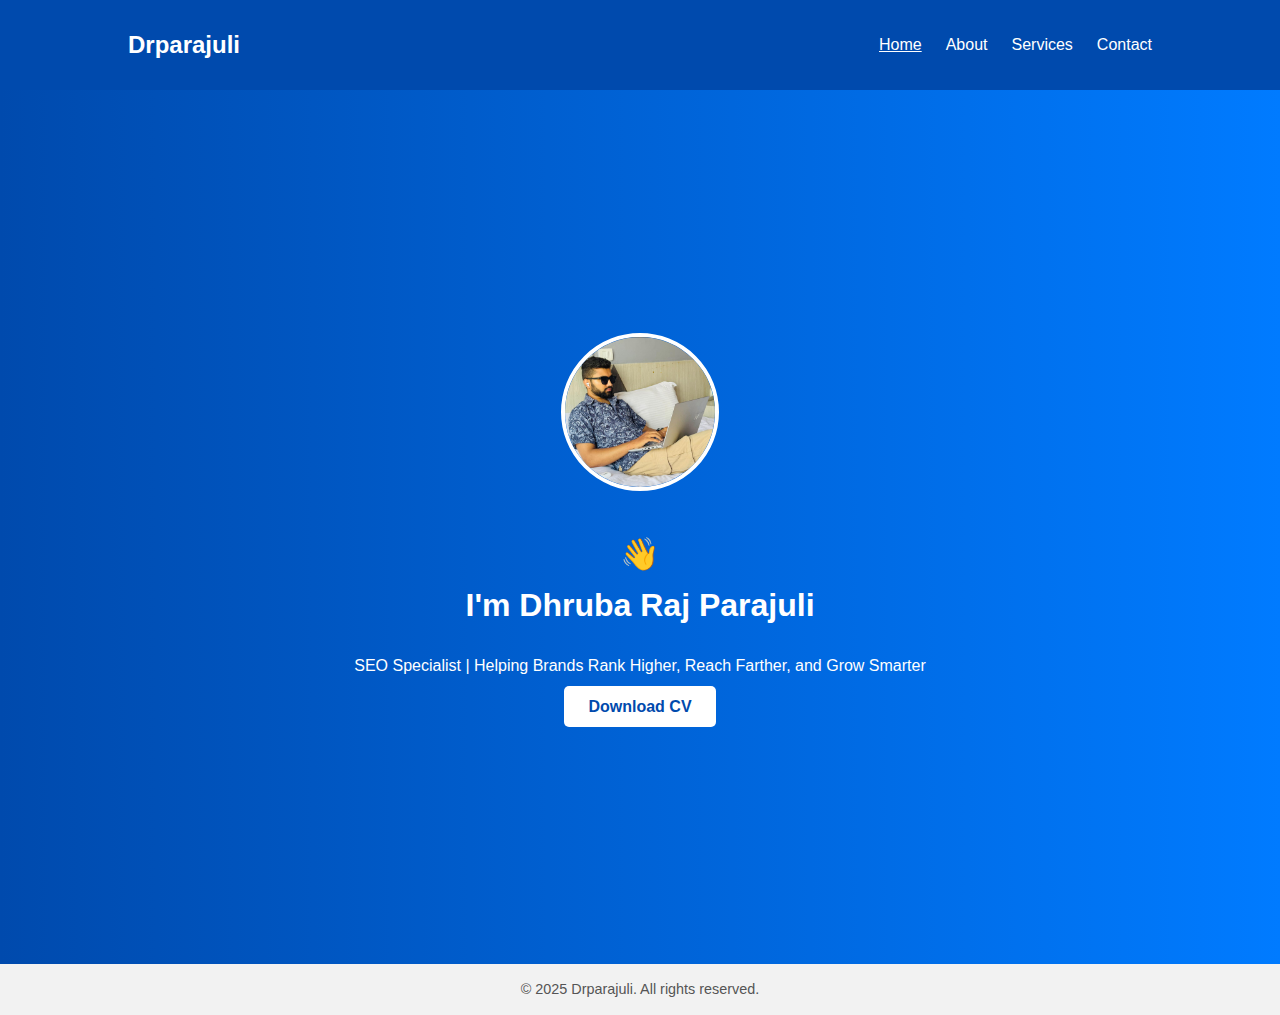
<file: index.html>
<!DOCTYPE html>
<html lang="en">
<head>
  <meta charset="UTF-8" />
  <meta name="viewport" content="width=device-width, initial-scale=1.0" />
  <meta name="description" content="Drparajuli - SEO Expert | Helping Brands to Grow">
  <title>Drparajuli</title>
  <link rel="stylesheet" href="css/style.css" />
</head>
<body>
  <div class="wrapper">
    <header>
      <nav class="navbar">
        <div class="logo">Drparajuli</div>
        <ul class="nav-links">
          <li><a href="index.html" class="active">Home</a></li>
          <li><a href="about.html">About</a></li>
          <li><a href="services.html">Services</a></li>
          <li><a href="contact.html">Contact</a></li>
        </ul>
      </nav>
    </header>

    <section class="hero">
      <img src="images/profile.jpg" alt="DrParajuli" class="hero-img" />
      <div class="hero-content">
        <h1>👋<br> I'm Dhruba Raj Parajuli</h1>
        <p>SEO Specialist | Helping Brands Rank Higher, Reach Farther, and Grow Smarter</p>
        <a href="assets/DrParajuli-CV-2025.pdf" download class="btn">Download CV</a>
      </div>
    </section>
  </div>

  <footer>
    <p>© 2025 Drparajuli. All rights reserved.</p>
  </footer>
  <script src="js/main.js"></script>
</body>
</html>
</file>
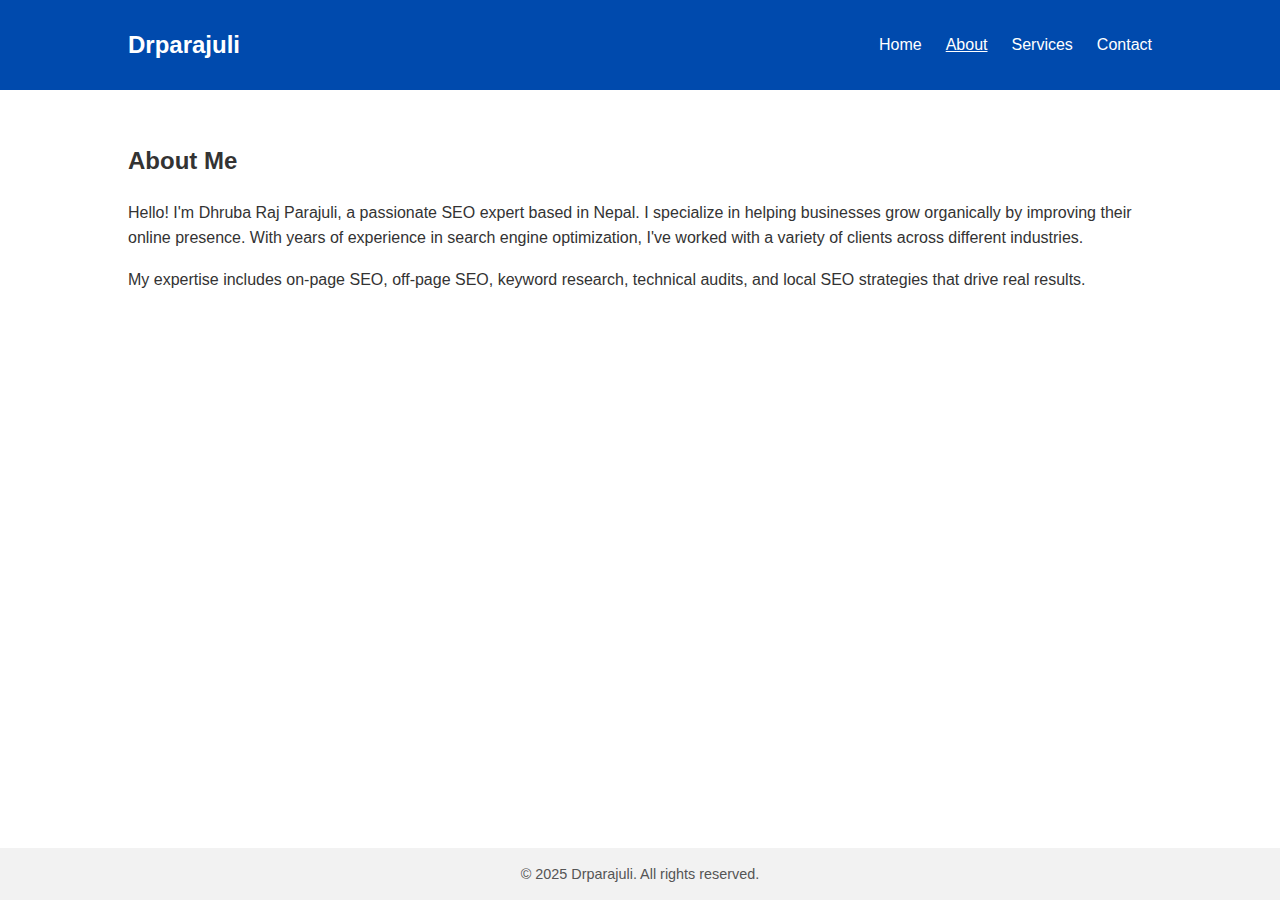
<file: about.html>
<!DOCTYPE html>
<html lang="en">
<head>
  <meta charset="UTF-8" />
  <meta name="viewport" content="width=device-width, initial-scale=1.0" />
  <title>Drparajuli</title>
  <link rel="stylesheet" href="css/style.css" />
</head>
<body>
  <div class="wrapper">
    <header>
      <nav class="navbar">
        <div class="logo">Drparajuli</div>
        <ul class="nav-links">
          <li><a href="index.html">Home</a></li>
          <li><a href="about.html" class="active">About</a></li>
          <li><a href="services.html">Services</a></li>
          <li><a href="contact.html">Contact</a></li>
        </ul>
      </nav>
    </header>

    <section class="content-section">
      <h2>About Me</h2>
      <p>Hello! I'm Dhruba Raj Parajuli, a passionate SEO expert based in Nepal. I specialize in helping businesses grow organically by improving their online presence. With years of experience in search engine optimization, I've worked with a variety of clients across different industries.</p>
      <p>My expertise includes on-page SEO, off-page SEO, keyword research, technical audits, and local SEO strategies that drive real results.</p>
    </section>
  </div>

  <footer>
    <p>© 2025 Drparajuli. All rights reserved.</p>
  </footer>
</body>
</html>
</file>
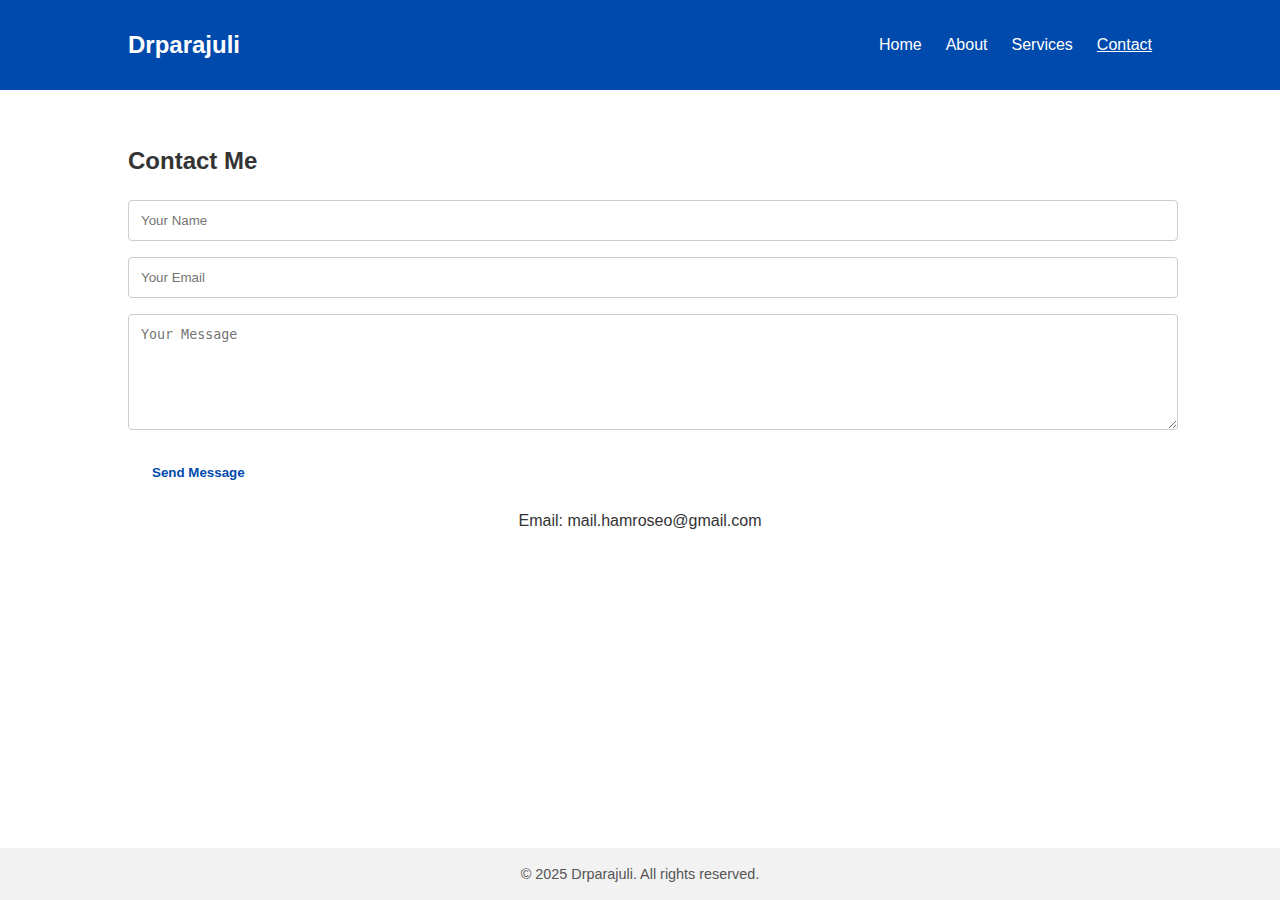
<file: contact.html>
<!DOCTYPE html>
<html lang="en">
<head>
  <meta charset="UTF-8" />
  <meta name="viewport" content="width=device-width, initial-scale=1.0" />
  <title>Drparajuli</title>
  <link rel="stylesheet" href="css/style.css" />
</head>
<body>
  <div class="wrapper">
    <header>
      <nav class="navbar">
        <div class="logo">Drparajuli</div>
        <ul class="nav-links">
          <li><a href="index.html">Home</a></li>
          <li><a href="about.html">About</a></li>
          <li><a href="services.html">Services</a></li>
          <li><a href="contact.html" class="active">Contact</a></li>
        </ul>
      </nav>
    </header>

    <section class="content-section">
      <h2>Contact Me</h2>
      <form action="https://formspree.io/f/movdblbo" method="POST">
        <input type="text" name="name" placeholder="Your Name" required />
        <input type="email" name="email" placeholder="Your Email" required />
        <textarea name="message" placeholder="Your Message" rows="6" required></textarea>
        <button type="submit" class="btn">Send Message</button>
      </form>
      <p><center>Email: mail.hamroseo@gmail.com</center></p>
    </section>
  </div>

  <footer>
    <p>© 2025 Drparajuli. All rights reserved.</p>
  </footer>
</body>
</html>
</file>
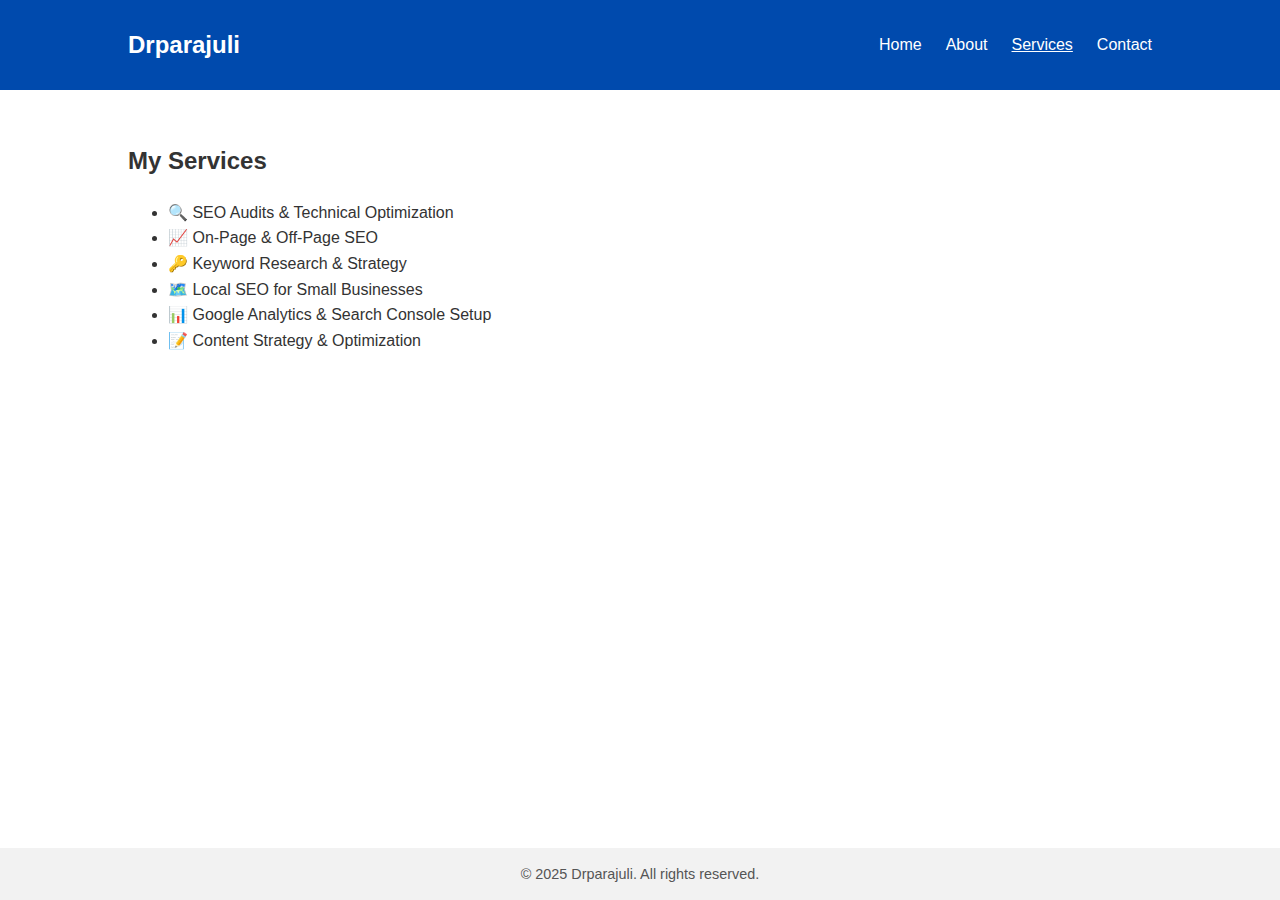
<file: services.html>
<!DOCTYPE html>
<html lang="en">
<head>
  <meta charset="UTF-8" />
  <meta name="viewport" content="width=device-width, initial-scale=1.0" />
  <title>Drparajuli</title>
  <link rel="stylesheet" href="css/style.css" />
</head>
<body>
  <div class="wrapper">
    <header>
      <nav class="navbar">
        <div class="logo">Drparajuli</div>
        <ul class="nav-links">
          <li><a href="index.html">Home</a></li>
          <li><a href="about.html">About</a></li>
          <li><a href="services.html" class="active">Services</a></li>
          <li><a href="contact.html">Contact</a></li>
        </ul>
      </nav>
    </header>

    <section class="content-section">
      <h2>My Services</h2>
      <ul>
        <li>🔍 SEO Audits & Technical Optimization</li>
        <li>📈 On-Page & Off-Page SEO</li>
        <li>🔑 Keyword Research & Strategy</li>
        <li>🗺️ Local SEO for Small Businesses</li>
        <li>📊 Google Analytics & Search Console Setup</li>
        <li>📝 Content Strategy & Optimization</li>
      </ul>
    </section>
  </div>

  <footer>
    <p>© 2025 Drparajuli. All rights reserved.</p>
  </footer>
</body>
</html>
</file>
<file: css/style.css>
html, body {
  height: 100%;
  margin: 0;
  padding: 0;
  display: flex;
  flex-direction: column;
}

.wrapper {
  flex: 1;
}

body {
  font-family: 'Segoe UI', sans-serif;
  line-height: 1.6;
  background-color: #fff;
  color: #333;
}

.navbar {
  display: flex;
  justify-content: space-between;
  align-items: center;
  padding: 1rem 10%;
  background-color: #004aad;
  color: #fff;
}

.navbar .logo {
  font-size: 1.5rem;
  font-weight: bold;
}

.nav-links {
  list-style: none;
  display: flex;
  gap: 1.5rem;
}

.nav-links a {
  color: #fff;
  text-decoration: none;
}

.nav-links a:hover,
.nav-links .active {
  text-decoration: underline;
}

.hero {
  display: flex;
  flex-direction: column;
  align-items: center;
  justify-content: center;
  height: 90vh;
  text-align: center;
  background: linear-gradient(to right, #004aad, #007bff);
  color: white;
  padding: 2rem;
}

.hero-img {
  width: 150px;
  height: 150px;
  border-radius: 50%;
  object-fit: cover;
  margin-bottom: 1rem;
  border: 4px solid #fff;
}

.btn {
  padding: 0.75rem 1.5rem;
  background-color: #fff;
  color: #004aad;
  border: none;
  border-radius: 5px;
  text-decoration: none;
  font-weight: bold;
  cursor: pointer;
}

.btn:hover {
  background-color: #eaeaea;
}

.content-section {
  padding: 2rem 10%;
}

form input,
form textarea {
  width: 100%;
  padding: 0.75rem;
  margin-bottom: 1rem;
  border: 1px solid #ccc;
  border-radius: 4px;
}

footer {
  text-align: center;
  padding: 1;
  background-color: #f2f2f2;
  color: #555;
  font-size: 0.9rem;
}
</file>
